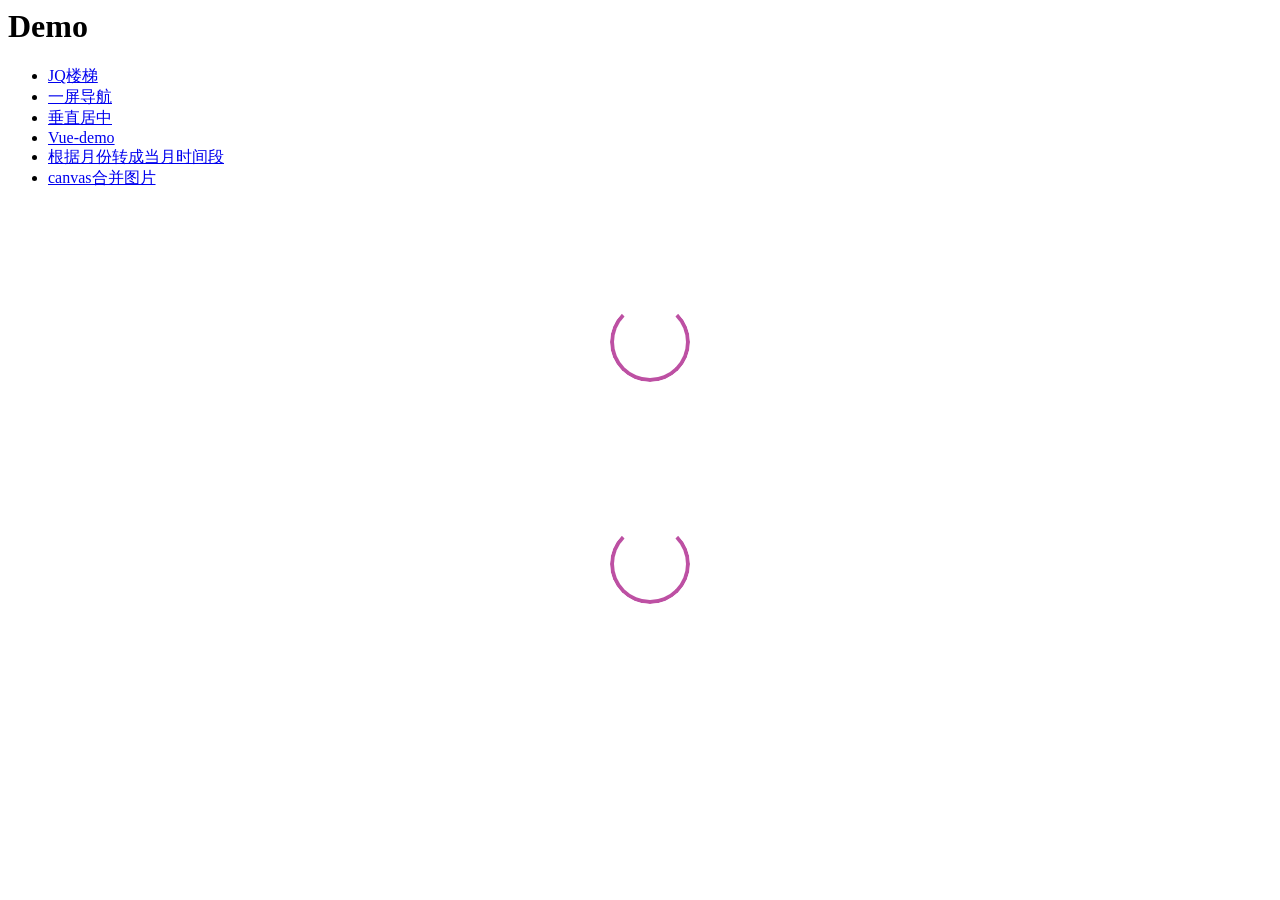
<file: index.html>
<html>
<head>
    <meta charset="utf-8">
    <title>loading</title>
	<style>
	/*2-1-1.制作大圆背景*/
    .bgcircle{
      position:relative;
      display:inline-block;
      height:80px;
      width:80px;
      margin:10% 0 0 50%;
      top:-30px;
      left:-30px;
      border-radius:50%;
      overflow:hidden;
    }
    /*2-2.loading圆环*/
    .bgcircle::before{
      content:"";
      position:absolute;
      width:100%;
      height:100%;
      box-sizing:border-box;
      border:4px solid #BD50A3;
      border-top:4px solid transparent;
      border-radius:50%;
      -webkit-animation:circle-spining 4s infinite linear;
      animation:circle-spining 4s infinite linear;
      -webkit-transform-origin:50% 50% 0;
      transform-origin:50% 50% 0;
    }
    @keyframes circle-spining{
      0%{transform:rotate(0deg);}
      50%{transform:rotate(-180deg);}
      100%{transform:rotate(-360deg);}
    }
    @-webkit-keyframes circle-spining{
      0%{-webkit-transform:rotate(0deg);}
      50%{-webkit-transform:rotate(-180deg);}
      100%{-webkit-transform:rotate(-360deg);}
    }
	
	
	</style>
</head>
<body>
  <h1>Demo</h1>
  <ul>
    <li>
      <a href="./jq-louti">JQ楼梯</a>
    </li>
    <li>
      <a href="./onePageNav">一屏导航</a>
    </li>
    <li>
      <a href="./vertical-align">垂直居中</a>
    </li>
    <li>
      <a href="./toduList">Vue-demo</a>
    </li>
    <li>
      <a href="./timeSlot">根据月份转成当月时间段</a>
    </li>
    <li>
      <a href="./canvas">canvas合并图片</a>
    </li>
  </ul>
  <article>
    <p class="round1">
      <span class="bgcircle">
        <span class="left"><span class="spining"></span></span>
        <span class="right"><span class="spining"></span></span>
      </span>
    </p>
    <p class="round2">
      <span class="bgcircle">
        <span class="inner">
          <span class="spiner"></span>
          <span class="filler"></span>
          <span class="masker"></span>
        </span>
        <span class="inner2">
          <span class="spiner"></span>
          <span class="filler"></span>
          <span class="masker"></span>
        </span>
      </span>
    </p>
  </article>
</body>
</html>
</file>
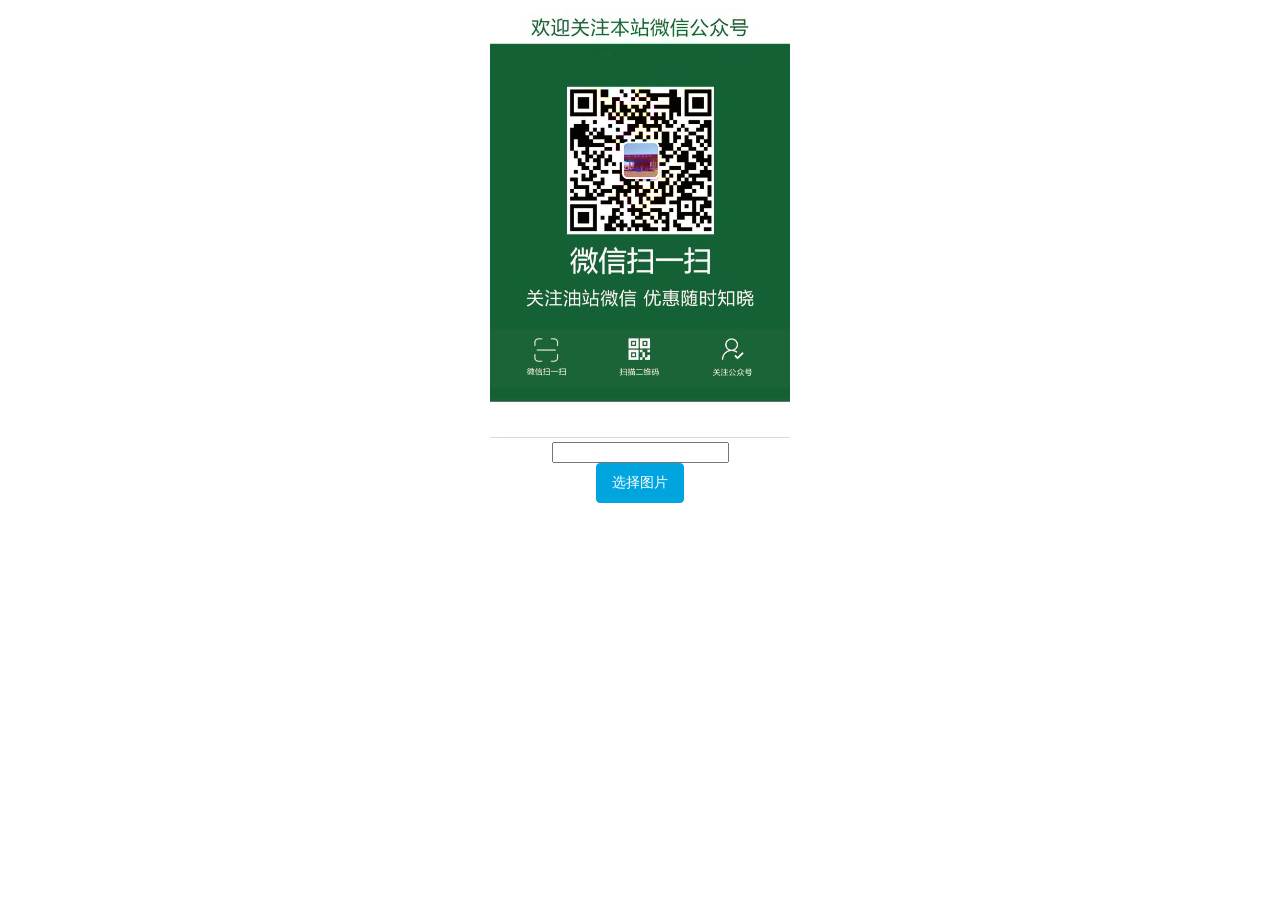
<file: canvas/index.html>
<!DOCTYPE html>
<html lang="en">

<head>
	<meta charset="UTF-8">
	<meta name="viewport" content="width=device-width, initial-scale=1.0">
	<meta http-equiv="X-UA-Compatible" content="ie=edge">
	<title>Document</title>
	<style>
		.clip {
			position: absolute;
			clip: rect(0 0 0 0);
		}

		.ui-button {
			display: inline-block;
			line-height: 1.42858;
			font-size: 14px;
			text-align: center;
			border-radius: 4px;
			padding: 9px 15px;
			min-width: 50px;
			background-repeat: no-repeat;
			background-position: center;
			-webkit-transition: border-color .15s, background-color .15s;
			transition: border-color .15s, background-color .15s;
			cursor: pointer;
			overflow: visible;
			border: 1px solid #00a5e0;
			background-color: #00a5e0;
			color: #fff;
		}
	</style>
</head>

<body>
	<div align="center">
		<img src="img.png" id="jBg">
	</div>
	<div id="imgBox" align="center">
		<input type="text" id="jTxt">
		<br />
		<input type="file" id="uploadFile" class="clip" accept="image/*">
		<label class="ui-button ui-button-primary" for="uploadFile">选择图片</label>
	</div>
	<script>
		window.onload=function () {
			var eleUploadFile = document.getElementById('uploadFile'),
				eleImgCover = document.getElementById('imgCover'),
				eleImgUploadX = document.getElementById('imgUploadX'),
				data = ['img.png'],
				base64 = [],
				txt,
				opt = {
					init: function () {
						var self = this;
						if (history.pushState) {
							eleUploadFile.addEventListener('change', function (event) {
								var reader = new FileReader();
								var file = event.target.files[0] || event.dataTransfer.files[0];
								reader.onload = function (e) {
									var base64 = e.target.result;
									txt = document.getElementById('jTxt').value;
									if (base64.length > 1024 * 50) {
										alert('图片尺寸请小于50K');
										return;
									} else {
										// 使用canvas合成图片，并base64化
										var imgUpload = new Image();
										imgUpload.onload = function () {
											// 绘制
											self.hecheng(imgUpload)
										};
										imgUpload.src = base64;
									}
								};
								reader.readAsDataURL(file);
							});
						}
					},
					hecheng: function (imgUpload) {
						var self = this;
						self.draw(imgUpload, function () {
							document.getElementById('imgBox').innerHTML =
								'<p style="padding:10px 0">合成图片成功！可以鼠标另存图片查看我是否是一张图片~~！</p><img src="' + base64[0] + '">';
						})
					},
					draw: function (imgUpload, fn) {
						var c = document.createElement('canvas'),
							ctx = c.getContext('2d'),
							len = data.length;
						c.width = 300;
						c.height = 430;
						ctx.rect(0, 0, c.width, c.height);
						var img = document.getElementById("jBg");
						var pat = ctx.createPattern(img, 'no-repeat');
						ctx.fillStyle = pat;
						ctx.fill();
						ctx.fillStyle = '#fff';
						ctx.strokeStyle = '#fff'; //设置笔触的颜色
						ctx.textAlign = "center";
						ctx.font = "bold 20px '微软雅黑'"; //设置字体
						ctx.textBaseline = 'hanging';
						console.log(txt)
						ctx.fillText(txt, 150, 50, 200);
						ctx.drawImage(imgUpload, 78, 78, 150, 150); //拉伸图片
						//保存生成作品图片
						base64.push(c.toDataURL("image/png", 0.92));
						// download(base64[0]) //下载
						fn();
					},
					download: function (src) {
						var $a = $("<a></a>").attr("href", src).attr("download", "img.png");
						$a[0].click();
					}
				}
			opt.init();
		}
	</script>

</body>

</html>
</file>
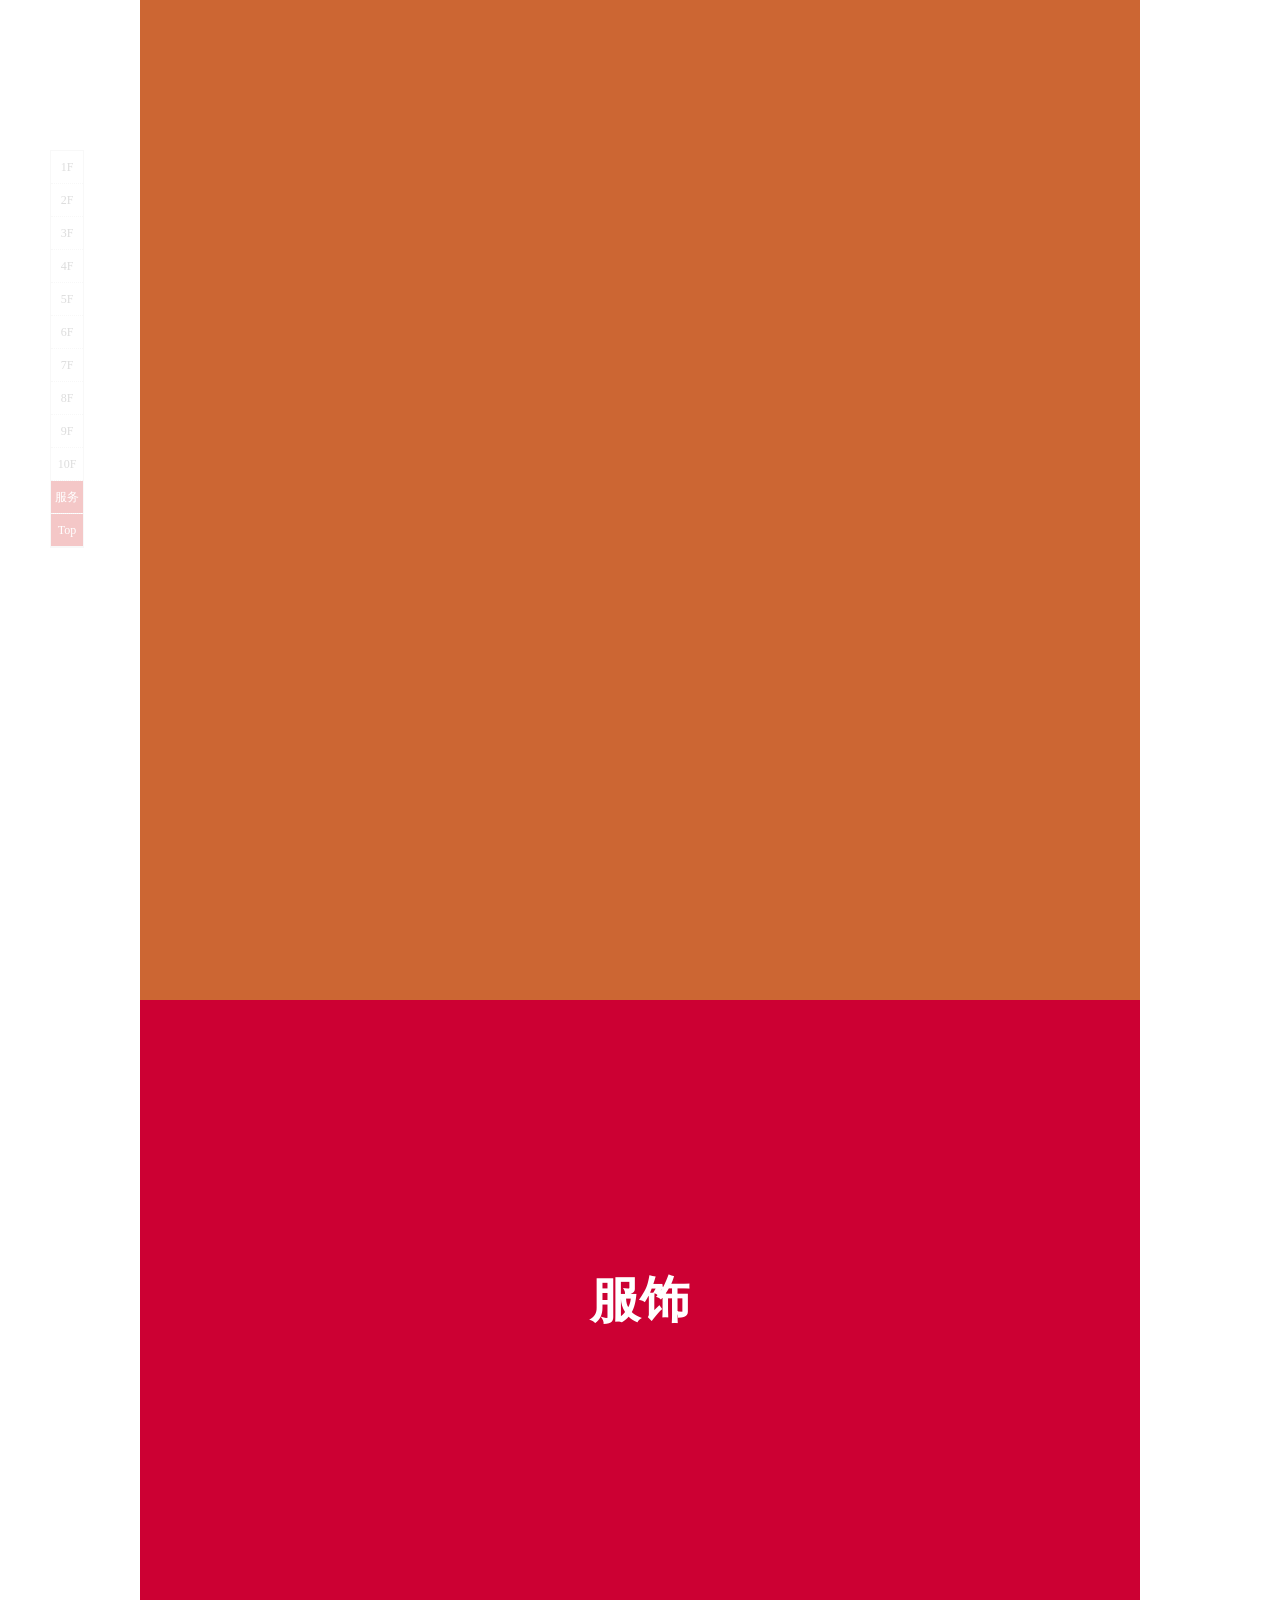
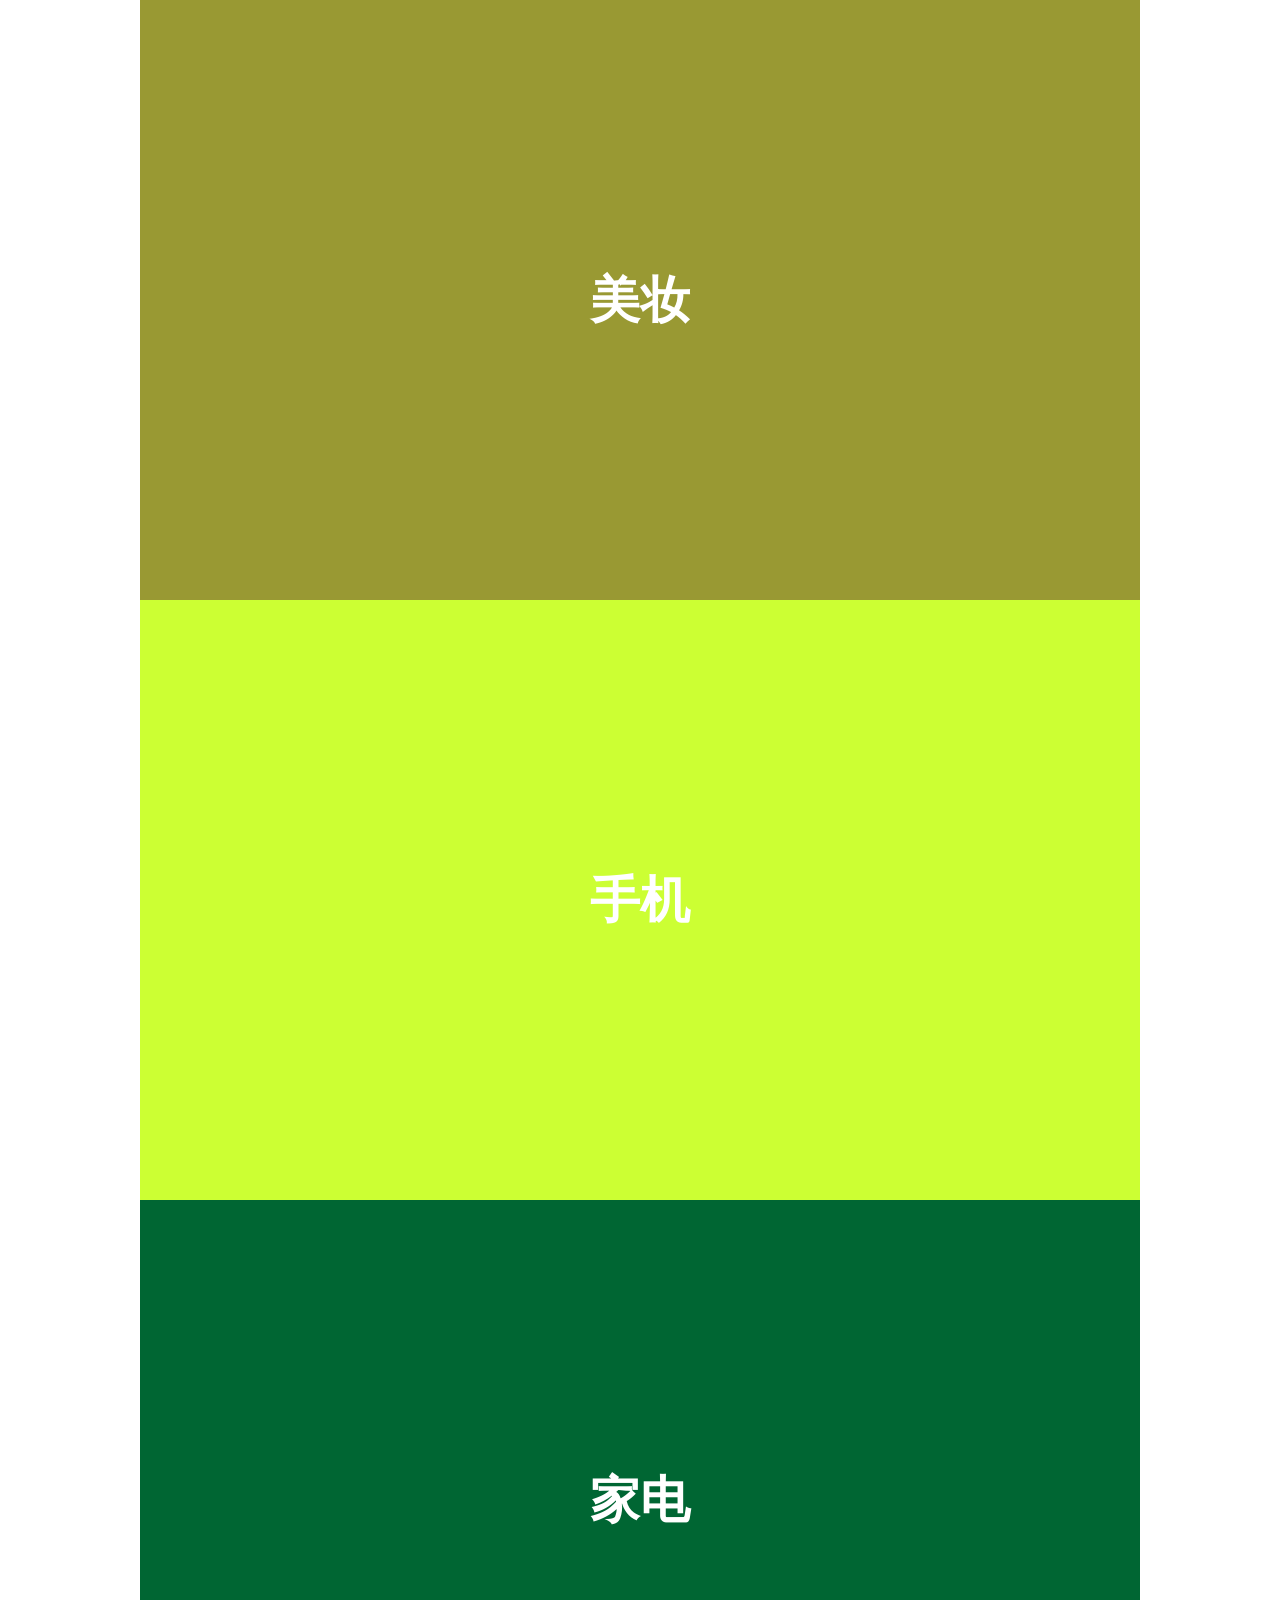
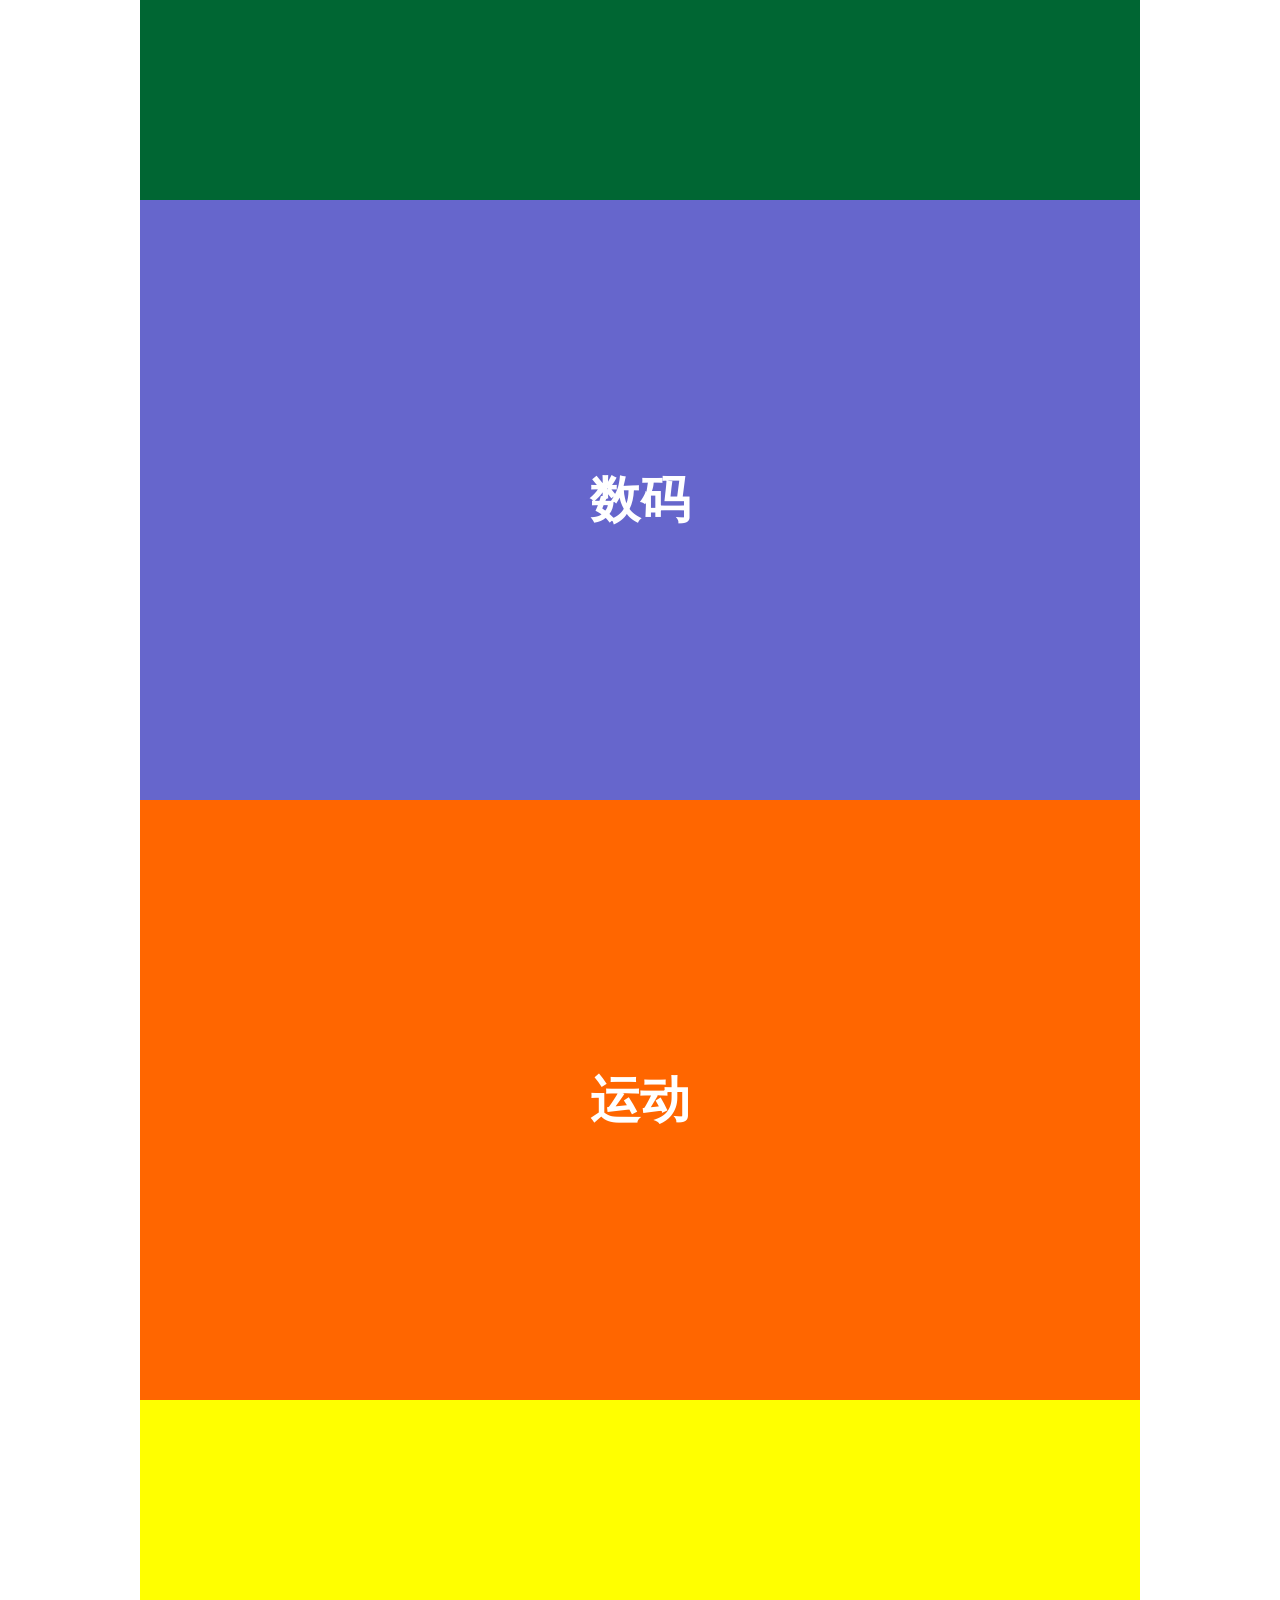
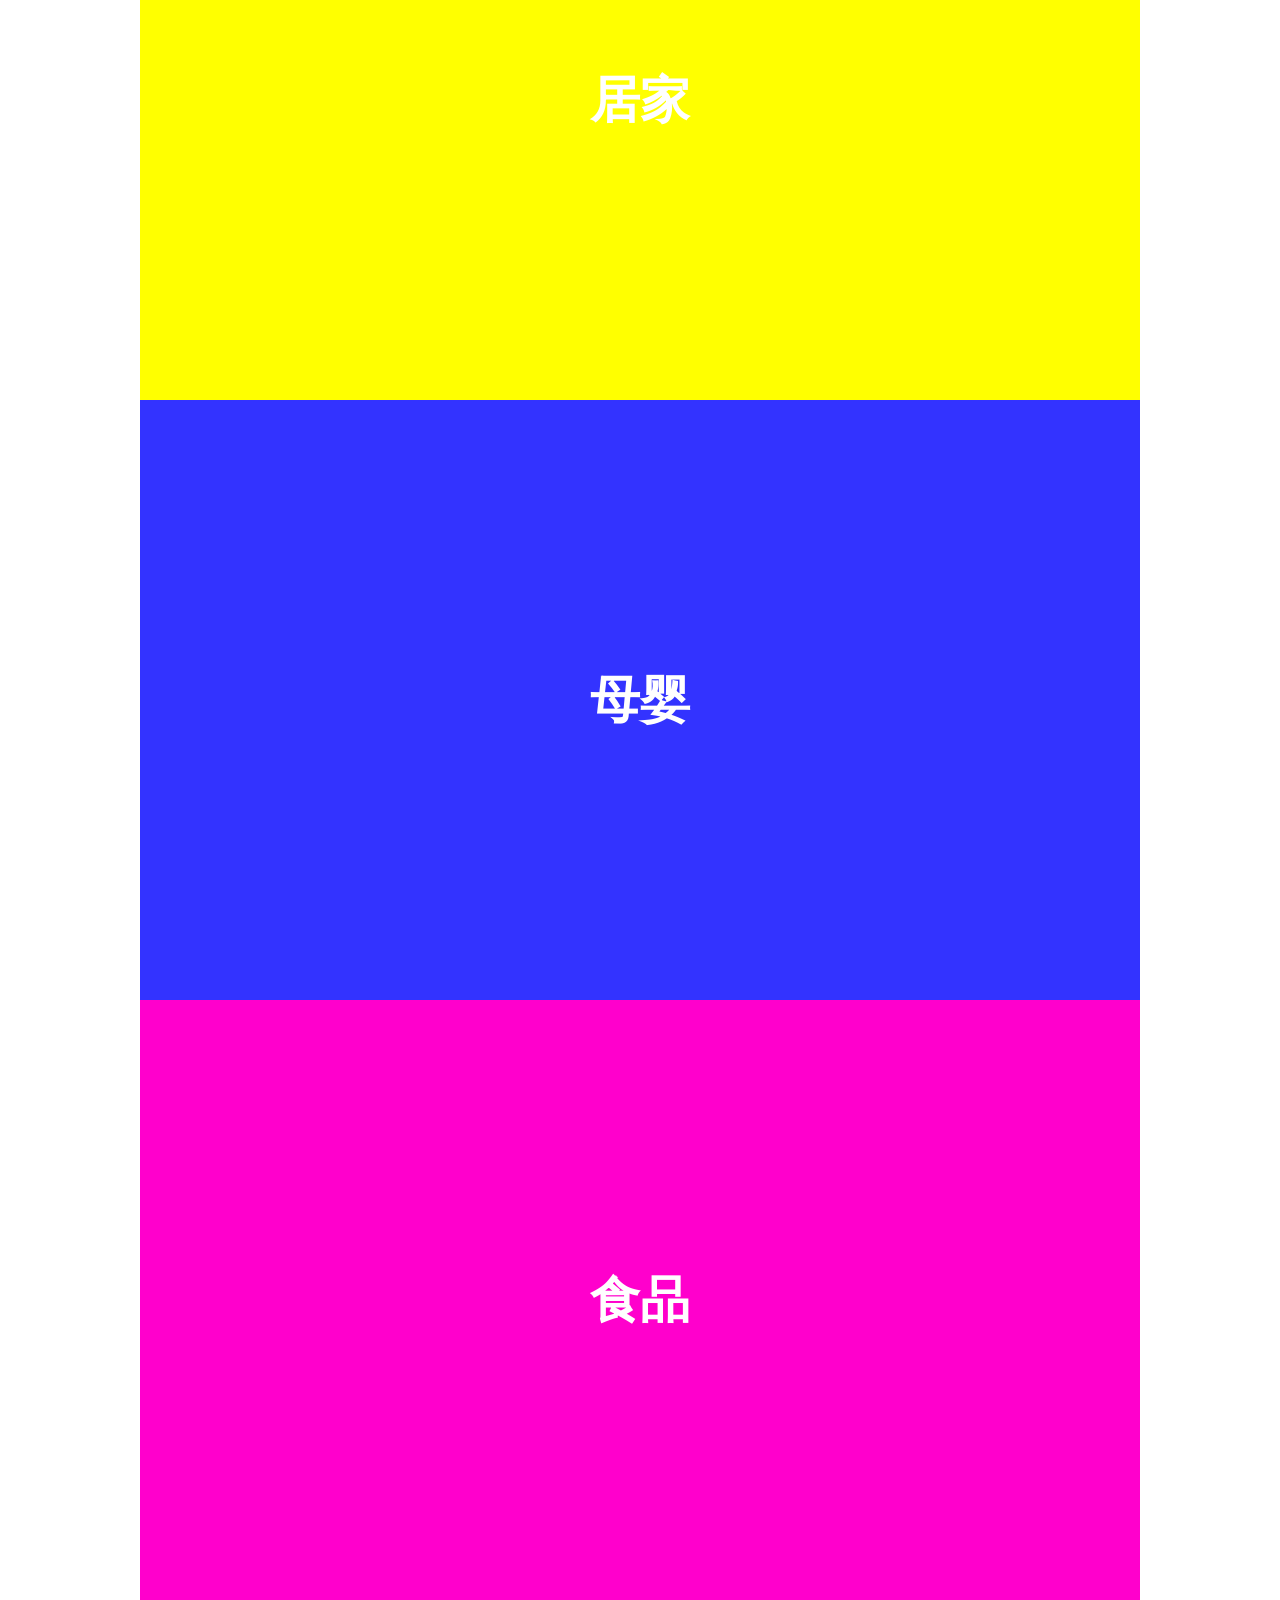
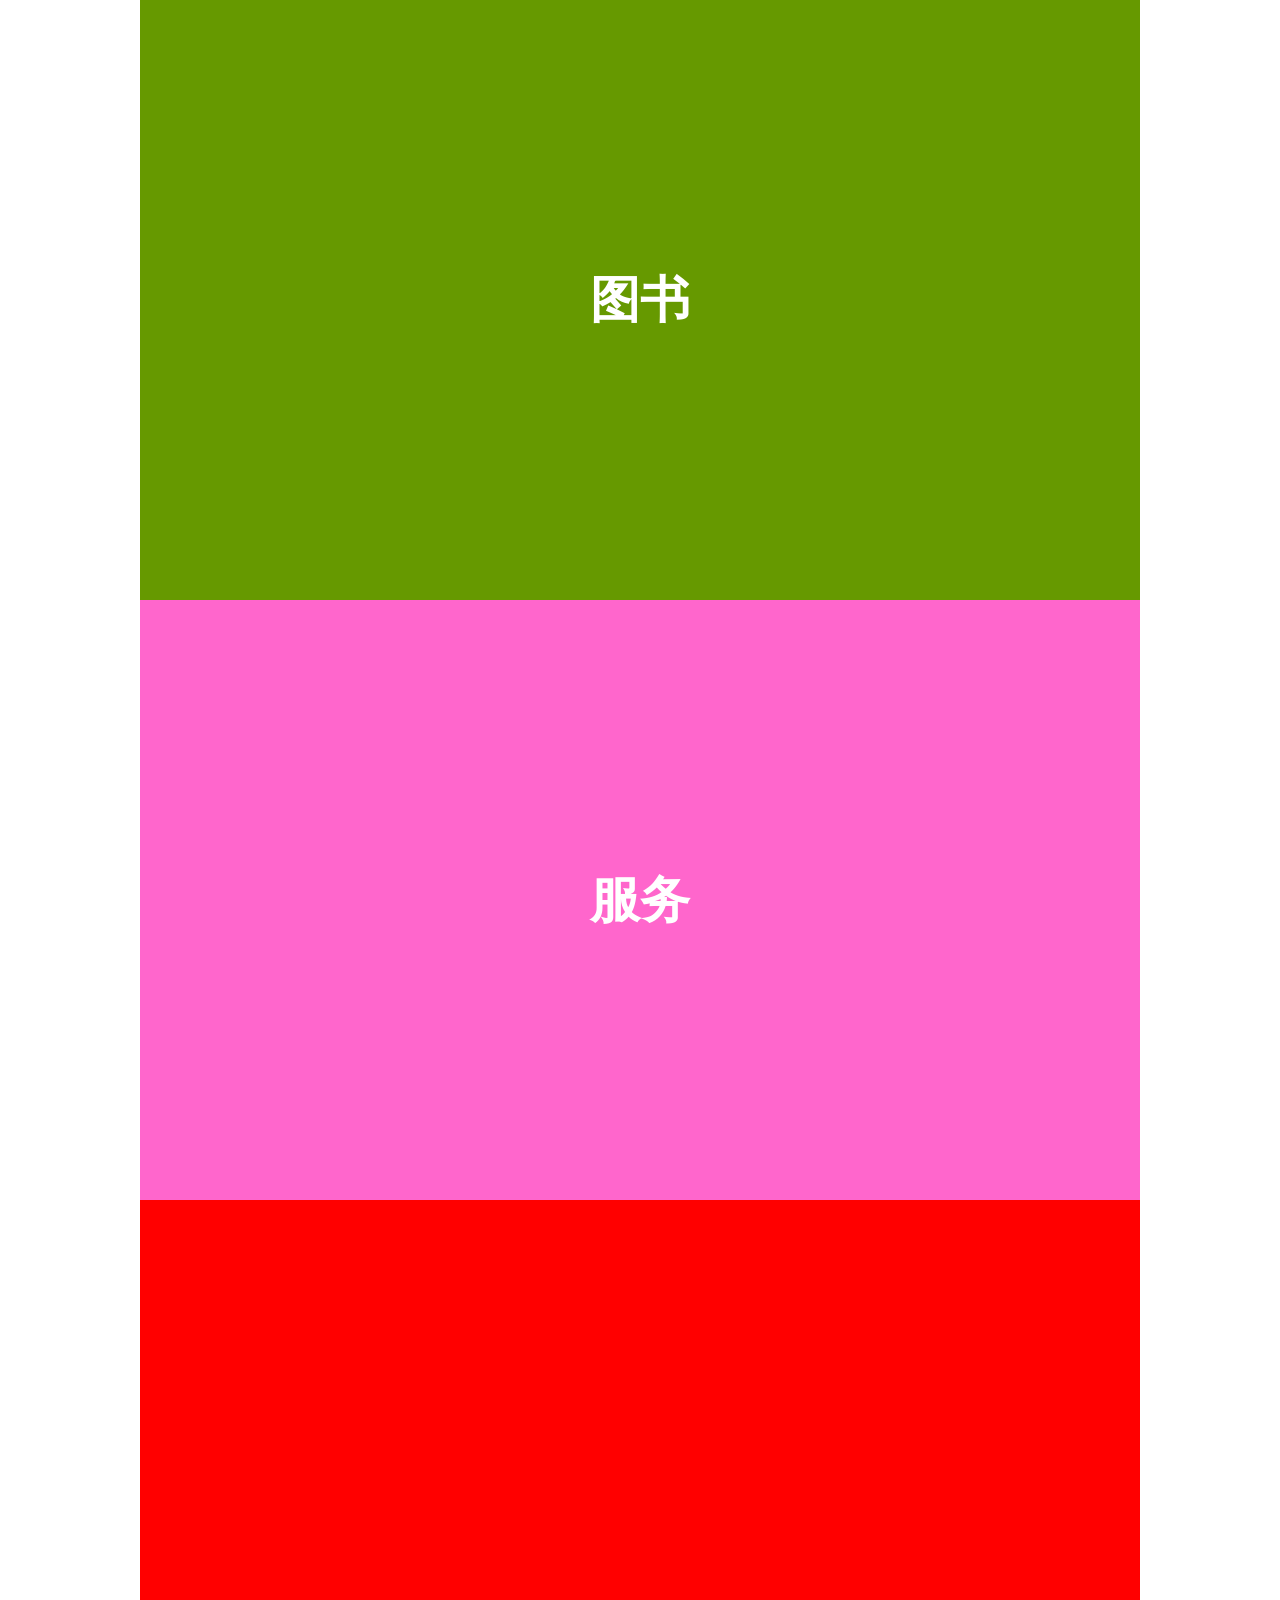
<file: jq-louti/index.html>
<!DOCTYPE html>
<html>
<head>
<meta charset="utf-8" />
<title></title>
<style type="text/css">
	* {
		margin: 0;
		padding: 0;
	}
	#LoutiNav {
		width: 32px;
		position: fixed;
		top: 150px;
		left: 50px;
		border: 1px solid #ddd;
		display: none;
	}
	#LoutiNav ul li {
		width: 32px;
		height: 32px;
		border-bottom: 1px dotted #DDDDDD;
		list-style: none;
		font-size: 12px;
		color: #666;
		text-align: center;
		line-height: 32px;
		position: relative;
		cursor: pointer;
	}
	#LoutiNav ul li span {
		width: 32px;
		height: 32px;
		position: absolute;
		top: 0;
		left: 0;
	}
	#LoutiNav ul li span {
		display: none;
	}
	#LoutiNav ul li.last {
		background: #C00;
		color: #fff;
		border-bottom: 1px solid #ddd;
	}
	#LoutiNav ul li.hover span {
		background: #c00;
		color: #fff;
		display: block;
	}
	#LoutiNav ul li.hover span.active {
		background: #c00;
		color: #fff;
		display: block;
	}
	#LoutiNav ul li span.active {
		background: #fff;
		color: #c00;
		display: block;
	}
	#header {
		width: 1000px;
		height: 1000px;
		background: #cc6633;
		margin: 0 auto;
	}
	#main {
		width: 1000px;
		background: #66ff66;
		margin: 0 auto;
	}
	#main .Louti {
		
		height: 600px;
		width: 1000px;
		font-size: 50px;
		color: #fff;
		font-weight: bold;
		text-align: center;
		line-height: 600px;
	}
	#footer {
		width: 1000px;
		height: 400px;
		background: red;
		margin: 0 auto;
	}
</style>
</head>
	<body>
		<div id="LoutiNav">
			<ul>
				<li class="hover">1F <span>服饰</span> </li>
				<li>2F <span>美妆</span> </li>
				<li>3F <span>手机</span> </li>
				<li>4F <span>家电</span> </li>
				<li>5F <span>数码</span> </li>
				<li>6F <span>运动</span> </li>
				<li>7F <span>居家</span> </li>
				<li>8F <span>母婴</span> </li>
				<li>9F <span>食品</span> </li>
				<li>10F <span>图书</span> </li>
				<li>11F <span>服务</span> </li>
				<li class="last">Top</li>
			</ul>
		</div>

		<!--楼层内容开始-->

		<div id="header">

		</div>
		<div id="main">
			<div class="Louti" style="background: #cc0033;">
				服饰
			</div>
			<div class="Louti" style="background: #999933;">
				美妆
			</div>
			<div class="Louti" style="background: #ccff33;">
				手机
			</div>
			<div class="Louti" style="background: #006633;">
				家电
			</div>
			<div class="Louti" style="background: #6666cc;">
				数码
			</div>
			<div class="Louti" style="background: #ff6600;">
				运动
			</div>
			<div class="Louti" style="background: #ffff00;">
				居家
			</div>
			<div class="Louti" style="background: #3333ff;">
				母婴
			</div>
			<div class="Louti" style="background: #ff00cc;">
				食品
			</div>
			<div class="Louti" style="background: #669900;">
				图书
			</div>
			<div class="Louti" style="background: #ff66cc;">
				服务
			</div>
		</div>
		<div id="footer">

		</div>
		<!--楼层内容结束-->
		<script type="text/javascript" src="js/jquery-1.12.0.js"></script>
		<script type="text/javascript">
			$(function(){
				/*
					思路：
					1）window绑定滚动事件
					2）当滚动到一定距离时，显示楼层导航
					3）当滚动到相应的楼层时，导航"相应位置"显示高亮
						scrollTop,offset().top对比，得出索引值
				 */
				var isClick = false;//是否是点击滚动
				$(window).scroll(function(){
					// 如果为点击滚动，退出当前事件
					if(isClick){
						return;
					}
					// 滚动条滚动过的距离
					var scrollTop = $(this).scrollTop();

					// 当滚动距离超过200px是，显示楼梯导航
					if(scrollTop > 200){
						$('#LoutiNav').fadeIn();
					}else{
						$('#LoutiNav').fadeOut();
					}
					
					// 遍历所有楼层，和scrollTop进行比较，得出当前楼层索引
					$('#main .Louti').each(function(index,louti){
						// 判断临界点
						if((scrollTop>=$(this).offset().top-$(this).outerHeight()/2)){
						console.log(scrollTop,$(this).offset().top-$(this).outerHeight()/2)
							$('#LoutiNav li').not('.last').removeClass().eq(index).addClass('hover');
						}
					})
					
				});

				$('#LoutiNav li').on('click',function(){
					isClick = true;
					// 给当前楼层导航添加高亮，删除其他所有li的class属性（除了最后一个）
					$(this).addClass('hover').siblings().not('.last').removeClass();
					// 如果点击“返回到顶部”
					if($(this).hasClass('last')){
						$('html,body').animate({scrollTop:0},function(){
							//动画执行完后，重置点击滚动变量
							isClick = false;
						});
						return;
					}

					// 点击楼层导航
					// 获取当前楼层索引
					var index = $(this).index();

					// 计算需要滚动的距离
					// (窗口高度 - 当前楼层高度)/2,为了让当前楼层居中
					var currentLouti = $('#main .Louti').eq(index);
					var currentScrollTop = currentLouti.offset().top - ($(window).height() - currentLouti.outerHeight())/2;
					if(currentScrollTop < 0){
						currentScrollTop = 0;
					}

					$('html,body').animate({scrollTop:currentScrollTop},function(){
						//动画执行完后，重置点击滚动变量
						isClick = false;
					});
				})
			})
		</script>
	</body>

	
	
	
	
	
	
	
	
	
	
	
	
	
	
</html>
</file>
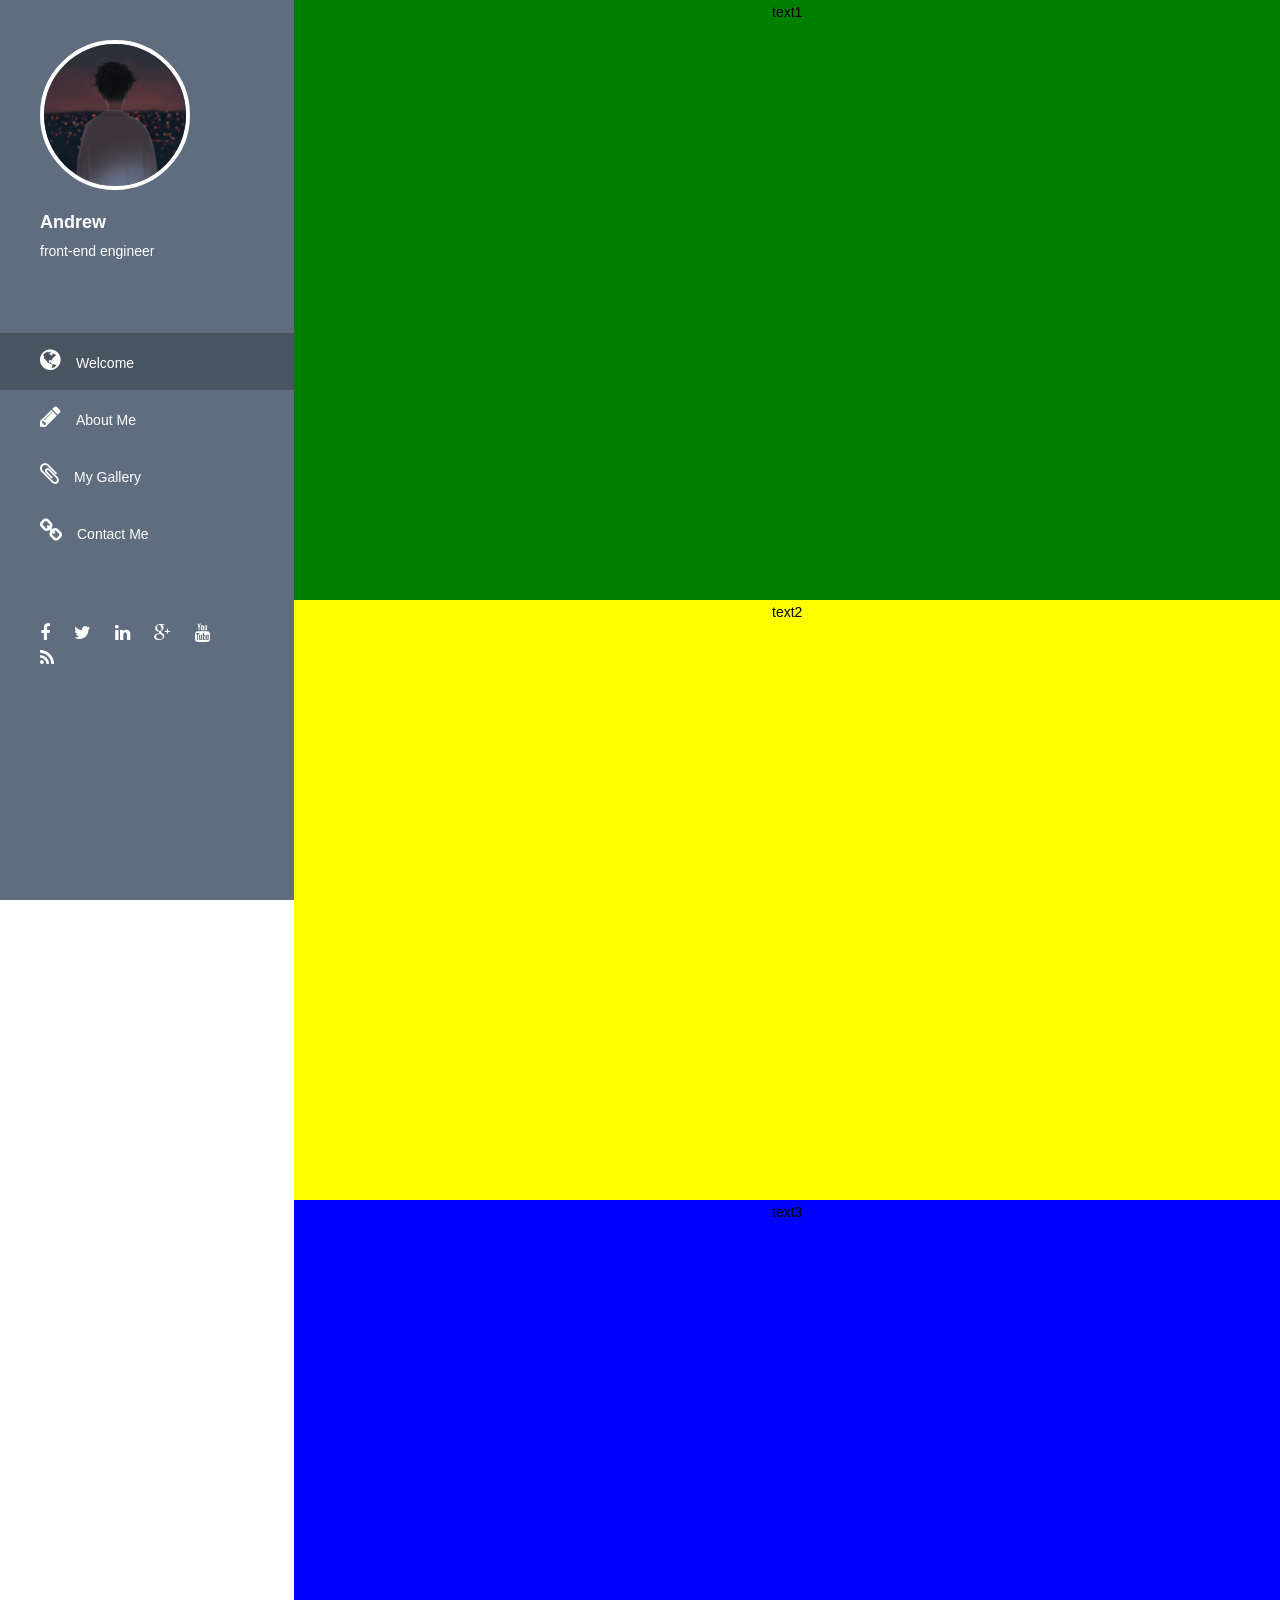
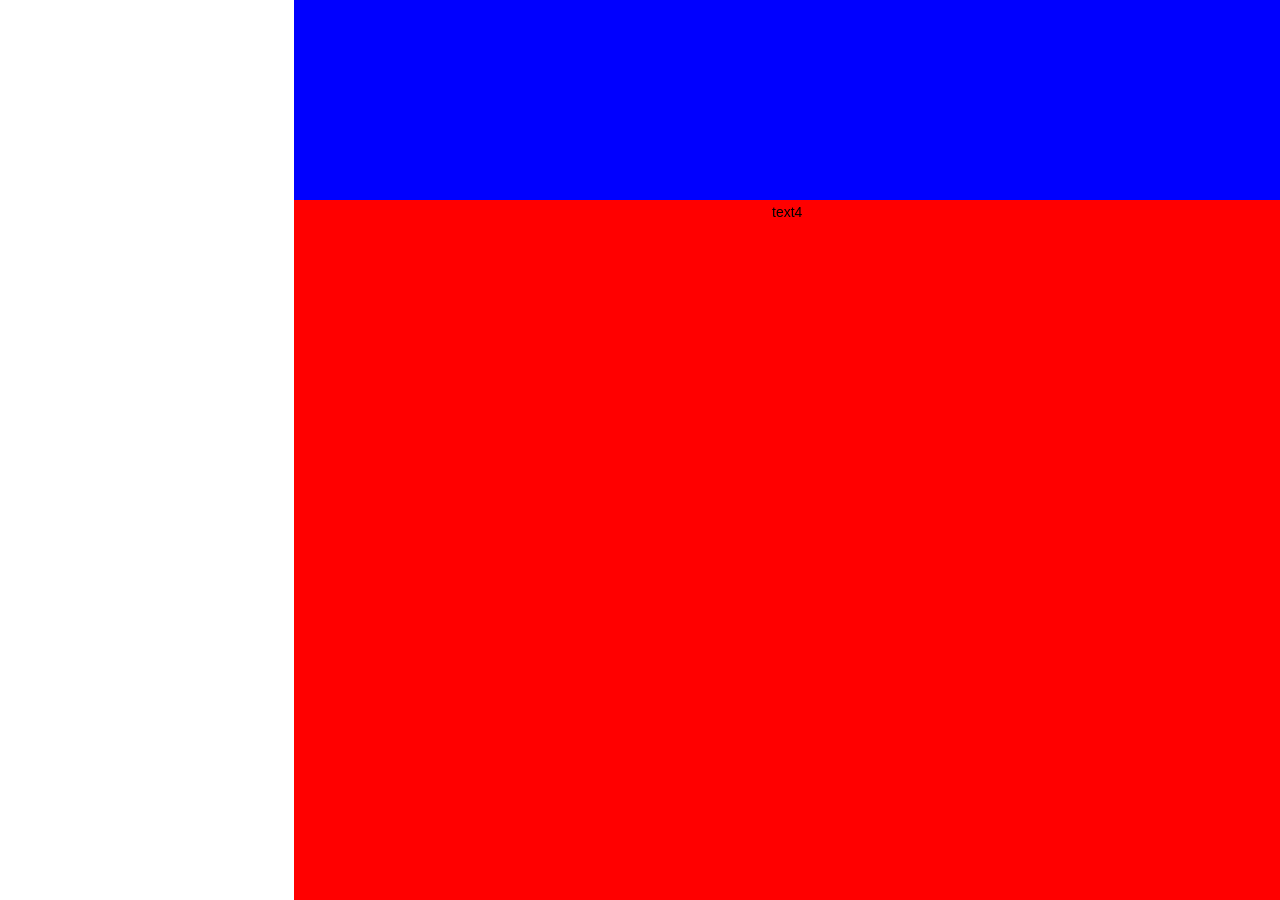
<file: onePageNav/index.html>
<!DOCTYPE html>
<html lang="en">
<head>
	<meta charset="UTF-8">
	<title>blog | 静夜</title>
	<link rel="stylesheet" href="css/style.css">
	<link rel="stylesheet" href="css/font-awesome.css">
</head>
<body>
	<div class="sidebar">
		<div class="top-section">
			<div class="profile-image">
				<img src="img/profile.jpg" alt="man">
			</div>
			<h3 class="profile-title">Andrew</h3>
			<p class="profile-description">front-end engineer</p>
		</div>
		<!--main-navigation-->
		<div class="main-navigation">
			<ul class="navigation">
				<li><a href="#top" class="active"><i class="fa fa-globe"></i>Welcome</a></li>
				<li><a href="#about" ><i class="fa fa-pencil"></i>About Me</a></li>
				<li><a href="#projects" ><i class="fa fa-paperclip"></i>My Gallery</a></li>
				<li><a href="#contact" ><i class="fa fa-link"></i>Contact Me</a></li>
			</ul>
		</div>
		<!--social-icons-->
		<div class="social-icons">
			<ul>
				<li><a href="#"><i class="fa fa-facebook"></i></a></li>
				<li><a href="#"><i class="fa fa-twitter"></i></a></li>
				<li><a href="#"><i class="fa fa-linkedin"></i></a></li>
				<li><a href="#"><i class="fa fa-google-plus"></i></a></li>
				<li><a href="#"><i class="fa fa-youtube"></i></a></li>
				<li><a href="#"><i class="fa fa-rss"></i></a></li>
			</ul>
		</div>
	</div>
	<div class="rightbar">  
	    <div id="top" style="width:100%;height:600px;background:green;text-align:center;">text1</div>  
	    <div id="about" style="width:100%;height:600px;background:yellow;text-align:center;">text2</div>  
	    <div id="projects" style="width:100%;height:600px;background:blue;text-align:center;">text3</div>
	    <div id="contact" style="width:100%;height:700px;background:red;text-align:center;">text4</div>
	</div> 
	<script src="js/jquery-1.10.2.min.js"></script>
	<script src="js/plugins.js"></script>
	<script src="js/blog.js"></script>
</body>
</html>
</file>
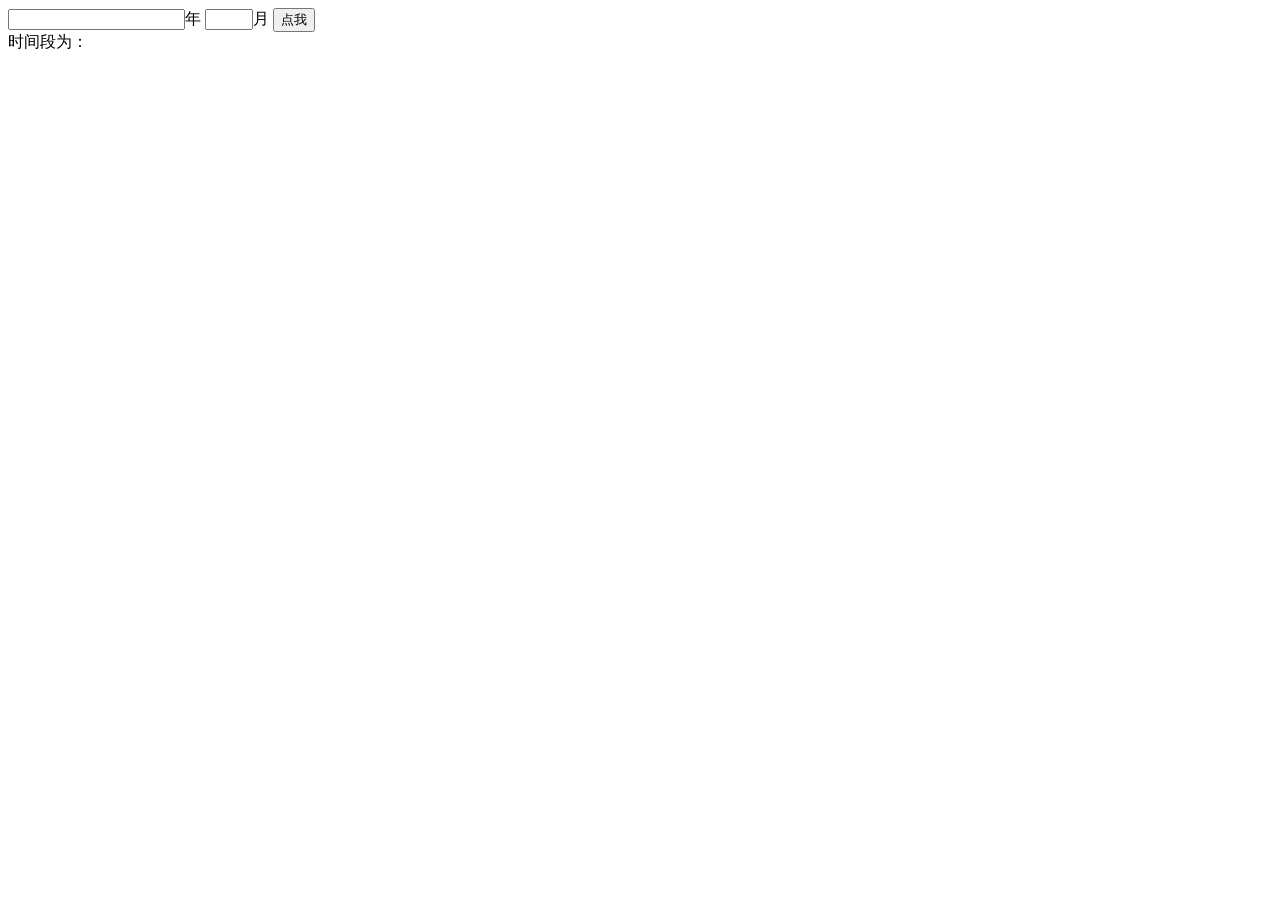
<file: timeSlot/index.html>
<!DOCTYPE html>
<html lang="en">
    <head>
        <meta charset="utf-8">
    </head>
    <body>
    <input type="number" value="" min="1970" id="jYear"/>年
    <input type="number" value="" min="1" max="12" id="jMonth"/>月
    <button id="jBtn">点我</button>
    <br />
    时间段为：<span id="jTimeSlot"></span>
    <script type="text/javascript">
    window.onload = function (){
      var btn = document.getElementById("jBtn"),
          timeSlot = document.getElementById("jTimeSlot");

      btn.onclick=function(){
        var year = document.getElementById("jYear").value,
            month = document.getElementById("jMonth").value;
        if(!year || !month){alert("你TM倒是输入吖");return;}
        var lastDay = new Date(year, month, 0).getDate(),
            startTime = new Date(year, month, 01, 0),
            lastTime = new Date(year, month, lastDay, 23, 59, 59);
        console.log(lastDay);
        console.log(startTime + "\n" + lastTime);
        timeSlot.innerHTML= startTime + " => " + lastTime;
      }
      
    }
    </script>
    </body>
</html>
</file>
<file: onePageNav/css/style.css>
*{margin: 0;padding: 0;box-sizing: border-box;}
body{font-family: "Helvetica Neue",Helvetica,Arial,sans-serif;font-size: 14px;line-height: 24px;}
ol,ul{list-style: none;}
a{text-decoration: none;}
.sidebar{width: 23%;height: 100%;background-color: #5f6d7e;position: fixed; float: left;color: #fff;}
.rightbar{width: 77%;float: right;}
.top-section{padding: 40px;}
.profile-image{width: 150px;height: 150px;border: 4px solid #fff;overflow: hidden; border-radius: 50%;margin-bottom: 20px;}
img{border: 0;}
.profile-image img{width: 100%;}
h3.profile-title{margin-bottom: 5px;color: white;font-size: 18px;}
.main-navigation{margin: 30px 0;}
.main-navigation li a{display: block;color: white;font-size: 14px;padding: 15px 40px;}
.main-navigation a.active{background: #495461;}
.main-navigation a.active:hover{background: #495461;}
.main-navigation li a:hover {background: #5b6878;}
.main-navigation li a i{margin-right: 15px;font-size: 24px;}

.fa{display:inline-block;font: normal normal normal 14px/1 FontAwesome;}
.social-icons{padding: 30px 40px;}
.social-icons li{margin-right: 20px;display: inline-block;}
.social-icons a{color: white;font-size: 18px;}
</file>
